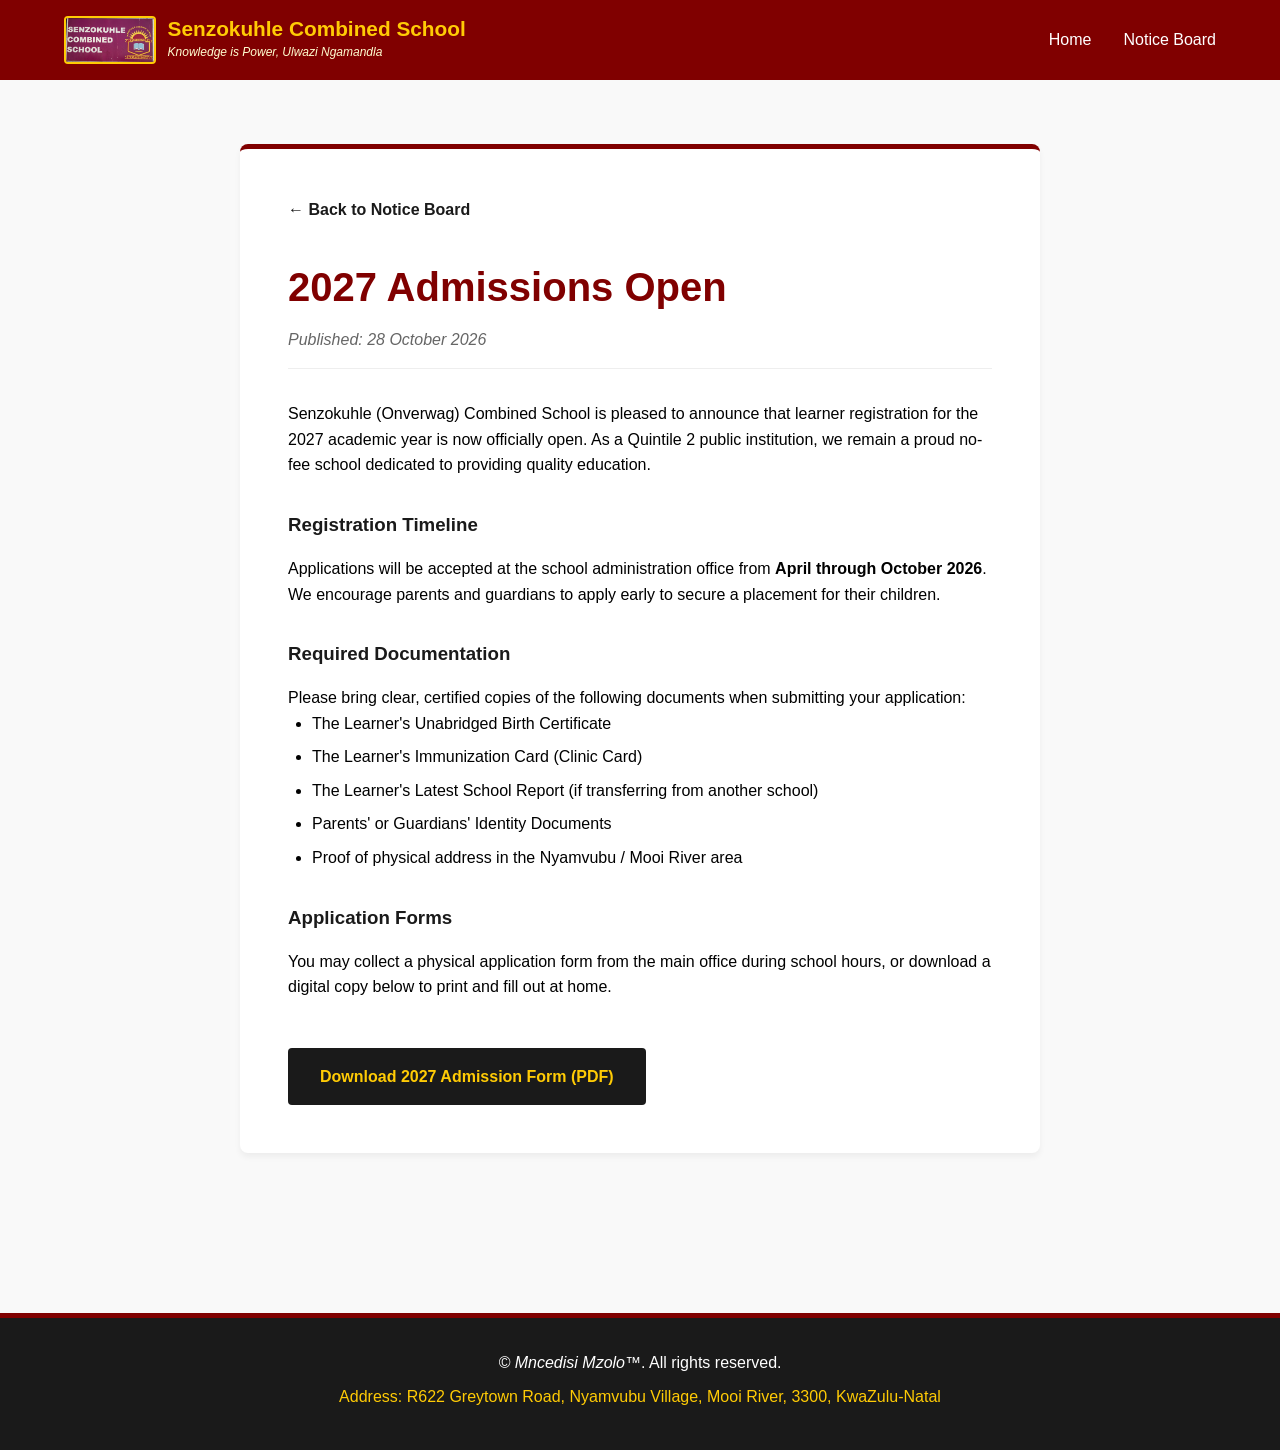
<file: admissions.html>
<!DOCTYPE html>
<html lang="en">
<head>
    <meta charset="UTF-8">
    <meta name="viewport" content="width=device-width, initial-scale=1.0">
    <title>Admissions | Senzokuhle Combined School - Knowledge is Power, Ulwazi Ngamandla</title>
    <link rel="icon" href="./images/school-logo.jpg">
    <link rel="stylesheet" href="./stylesheets/style.css">
</head>
<body>
    <!-- Header linking back to index.html -->
    <header>
        <div class="logo-container">
            <img src="images/school-logo.jpg" alt="Senzokuhle Combined School Emblem" class="header-logo">
            <div class="logo-text">
                <span class="school-name">Senzokuhle Combined School</span>
                <span class="school-motto">Knowledge is Power, Ulwazi Ngamandla</span>
            </div>
        </div>
        <nav>
            <ul>
                <li><a href="index.html#home">Home</a></li>
                <li><a href="index.html#news">Notice Board</a></li>
            </ul>
        </nav>
    </header>

    <main class="article-container">
        <article class="news-article">
            <!-- Back link specifically targeting index.html -->
            <a href="index.html#news" class="back-link">&larr; Back to Notice Board</a>
            
            <h1>2027 Admissions Open</h1>
            <span class="publish-date">Published: 28 October 2026</span>
            
            <div class="article-body">
                <p>Senzokuhle (Onverwag) Combined School is pleased to announce that learner registration for the 2027 academic year is now officially open. As a Quintile 2 public institution, we remain a proud no-fee school dedicated to providing quality education.</p>
                
                <h3>Registration Timeline</h3>
                <p>Applications will be accepted at the school administration office from <strong>April through October 2026</strong>. We encourage parents and guardians to apply early to secure a placement for their children.</p>

                <h3>Required Documentation</h3>
                <p>Please bring clear, certified copies of the following documents when submitting your application:</p>
                <ul>
                    <li>The Learner's Unabridged Birth Certificate</li>
                    <li>The Learner's Immunization Card (Clinic Card)</li>
                    <li>The Learner's Latest School Report (if transferring from another school)</li>
                    <li>Parents' or Guardians' Identity Documents</li>
                    <li>Proof of physical address in the Nyamvubu / Mooi River area</li>
                </ul>

                <h3>Application Forms</h3>
                <p>You may collect a physical application form from the main office during school hours, or download a digital copy below to print and fill out at home.</p>
                
                <div class="download-links">
                    <a href="#" class="btn-download">Download 2027 Admission Form (PDF)</a>
                </div>
            </div>
        </article>
    </main>

    <footer>
        <div class="footer-content">
            <p><em>&copy; Mncedisi Mzolo&trade;</em>. All rights reserved.</p>
            <p>Address: R622 Greytown Road, Nyamvubu Village, Mooi River, 3300, KwaZulu-Natal</p>
        </div>
    </footer>
    <script src="/scripts/script.js"></script>
</body>
</html>
</file>
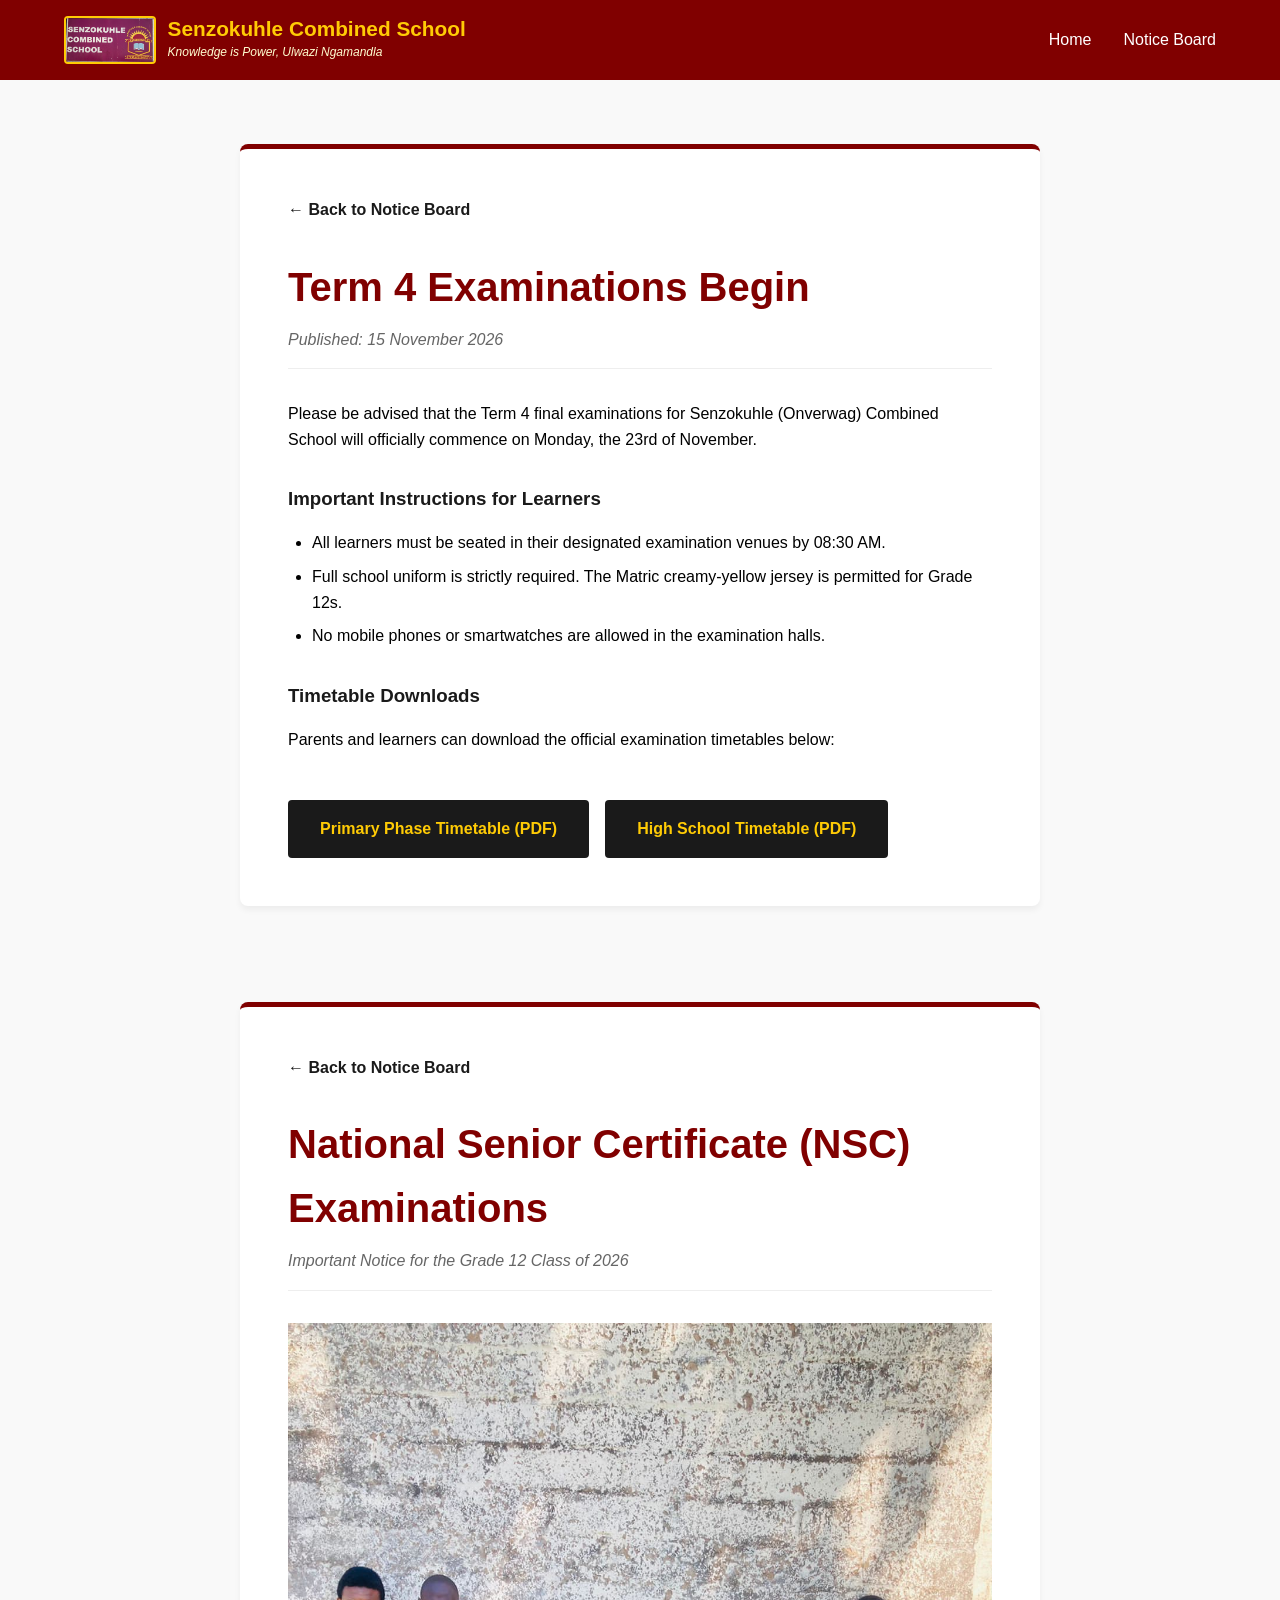
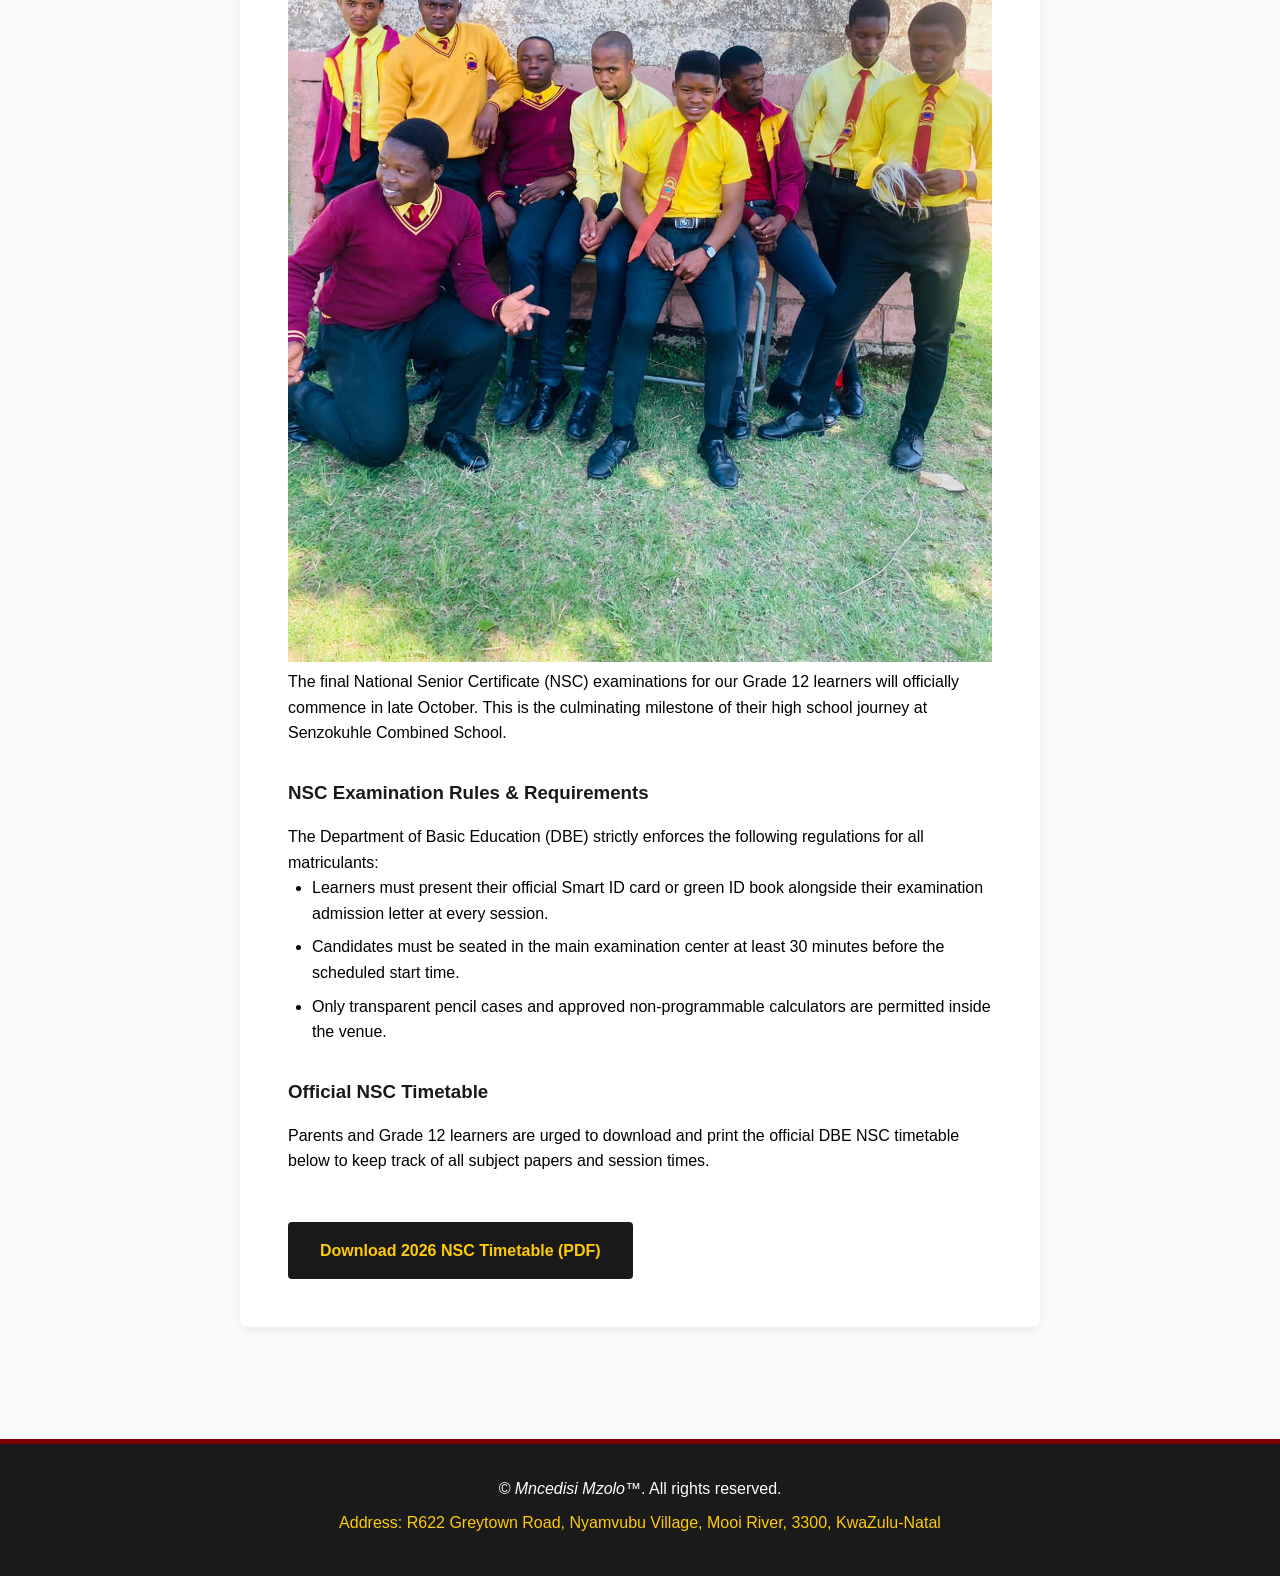
<file: timetable.html>
<!DOCTYPE html>
<html lang="en">
<head>
    <meta charset="UTF-8">
    <meta name="viewport" content="width=device-width, initial-scale=1.0">
    <title>Timetable For Examinations | Senzokuhle Combined School - Knowledge is Power, Ulwazi Ngamandla</title>
    <link rel="icon" href="./images/school-logo.jpg">
    <link rel="stylesheet" href="./stylesheets/style.css">
</head>
<body>
    <header>
        <div class="logo-container">
            <img src="images/school-logo.jpg" alt="Senzokuhle Combined School Emblem" class="header-logo">
            <div class="logo-text">
                <span class="school-name">Senzokuhle Combined School</span>
                <span class="school-motto">Knowledge is Power, Ulwazi Ngamandla</span>
            </div>
        </div>
        <nav>
            <ul>
                <li><a href="index.html#home">Home</a></li>
                <li><a href="index.html#news">Notice Board</a></li>
            </ul>
        </nav>
    </header>
    <!-- Article Content -->
    <main class="article-container">
        <article class="news-article">
            <a href="index.html#news" class="back-link">&larr; Back to Notice Board</a>
            
            <h1>Term 4 Examinations Begin</h1>
            <span class="publish-date">Published: 15 November 2026</span>
            
            <div class="article-body">
                <p>Please be advised that the Term 4 final examinations for Senzokuhle (Onverwag) Combined School will officially commence on Monday, the 23rd of November.</p>
                
                <h3>Important Instructions for Learners</h3>
                <ul>
                    <li>All learners must be seated in their designated examination venues by 08:30 AM.</li>
                    <li>Full school uniform is strictly required. The Matric creamy-yellow jersey is permitted for Grade 12s.</li>
                    <li>No mobile phones or smartwatches are allowed in the examination halls.</li>
                </ul>

                <h3>Timetable Downloads</h3>
                <p>Parents and learners can download the official examination timetables below:</p>
                <div class="download-links">
                    <a href="#" class="btn-download">Primary Phase Timetable (PDF)</a>
                    <a href="#" class="btn-download">High School Timetable (PDF)</a>
                </div>
            </div>
        </article>

        <!-- Second Article: NSC Examinations -->
        <article class="news-article" id="nsc" style="margin-top: 3rem;">
            <a href="index.html#news" class="back-link">&larr; Back to Notice Board</a>
            
            <h1>National Senior Certificate (NSC) Examinations</h1>
            <span class="publish-date">Important Notice for the Grade 12 Class of 2026</span>
            
           
            <img src="images/exam-hall.jpg" alt="Grade 12 learners writing NSC exams" class="article-featured-img">
            
            <div class="article-body">
                <p>The final National Senior Certificate (NSC) examinations for our Grade 12 learners will officially commence in late October. This is the culminating milestone of their high school journey at Senzokuhle Combined School.</p>
                
                <h3>NSC Examination Rules & Requirements</h3>
                <p>The Department of Basic Education (DBE) strictly enforces the following regulations for all matriculants:</p>
                <ul>
                    <li>Learners must present their official Smart ID card or green ID book alongside their examination admission letter at every session.</li>
                    <li>Candidates must be seated in the main examination center at least 30 minutes before the scheduled start time.</li>
                    <li>Only transparent pencil cases and approved non-programmable calculators are permitted inside the venue.</li>
                </ul>

                <h3>Official NSC Timetable</h3>
                <p>Parents and Grade 12 learners are urged to download and print the official DBE NSC timetable below to keep track of all subject papers and session times.</p>
                <div class="download-links">
                    <a href="#" class="btn-download">Download 2026 NSC Timetable (PDF)</a>
                </div>
            </div>
        </article>
    </main>
    <footer>
        <div class="footer-content">
            <p><em>&copy; Mncedisi Mzolo&trade;</em>. All rights reserved.</p>
            <p>Address: R622 Greytown Road, Nyamvubu Village, Mooi River, 3300, KwaZulu-Natal</p>
        </div>
    </footer>
    <script src="/scripts/script.js"></script>
</body>
</html>
</file>
<file: stylesheets/style.css>
:root {
    --school-maroon: #800000;
    --school-yellow: #FFCB05;
    --school-black: #1a1a1a;
    --matric-cream: #FFFDD0;
    --background-light: #f9f9f9;
    --white: #ffffff;
}

*, *::before, *::after {
    box-sizing: border-box;
    margin: 0;
    padding: 0;
}

html, body {
    width: 100%;
    max-width: 100%;
}

body {
    overflow-x: clip;
}

body {
    font-family: Arial, sans-serif;
    color: var(--text-dark);
    background-color: var(--white);
    line-height: 1.6;
}

/* Core Main Container */
main {
    display: grid;
    grid-template-columns: minmax(0, 1fr);
    grid-template-rows: auto auto auto;
    gap: 3rem;
}

/* Ensures Images & Media Never Exceed Screen Width */
img, iframe, canvas, svg, video {
    max-width: 100%;
    height: auto;
}

.hero-section {
    /* Use a placeholder until you have a real photo of the school */
    background: linear-gradient(rgba(26, 26, 26, 0.8), rgba(128, 0, 0, 0.8)), url('hero-img.jpg') center/cover;
    height: 70vh;
    min-height: 400px;
    display: flex;
    align-items: center;
    justify-content: center;
    text-align: center;
    color: var(--white);
    padding: 0 20px;
}

.hero-content h1 {
    font-size: clamp(1.8rem, 8vw, 3.5rem);
    overflow-wrap: anywhere;
    color: var(--school-yellow);
    margin-bottom: 1rem;
    text-transform: uppercase;
    letter-spacing: 2px;
}

.hero-content p {
    font-size: clamp(1rem, 4vw, 1.5rem);
    max-width: 600px;
    margin: 0 auto;
}

/* Logo Container & Motto in Sticky Header */
.logo-container {
    display: flex;
    align-items: center;
    gap: 12px;
}

.header-logo {
    height: 48px;
    width: auto;
    border-radius: 4px;
    border: 2px solid var(--school-yellow);
    object-fit: contain;
}

.logo-text {
    display: flex;
    flex-direction: column;
}

.school-name {
    font-size: 1.3rem;
    font-weight: bold;
    color: var(--school-yellow);
    line-height: 1.1;
}

.school-motto {
    font-size: 0.75rem;
    color: var(--matric-cream);
    font-style: italic;
    margin-top: 2px;
}

/* Hero Badge & Motto Banner */
.hero-badge {
    max-width: 220px;
    width: 100%;
    height: auto;
    margin-bottom: 1.5rem;
    border: 3px solid var(--school-yellow);
    border-radius: 8px;
    box-shadow: 0 6px 15px rgba(0, 0, 0, 0.4);
}

.motto-banner {
    font-size: 1.3rem;
    font-weight: bold;
    color: var(--school-yellow);
    margin-bottom: 1rem;
    font-style: italic;
    text-shadow: 1px 1px 3px rgba(0,0,0,0.8);
}

/* Updated 3-Column Dashboard */
.dashboard-banner {
    display: grid;
    grid-template-columns: repeat(3, 1fr);
    gap: 1.5rem;
    padding: 2rem;
    background-color: var(--school-black); /* Updated from --primary-color */
    color: var(--white);
    text-align: center;
}

/* Added to make the numbers stand out in the school's yellow */
.dashboard-banner h3 {
    color: var(--school-yellow);
    font-size: 2.5rem;
    margin-bottom: 0.5rem;
}

/* News & Announcements Section */
.news-section {
    padding: 4rem 2rem;
    background-color: var(--background-light);
    max-width: 1200px;
    margin: 0 auto;
}

.news-section h2 {
    color: var(--school-maroon);
    font-size: 2rem;
    margin-bottom: 0.5rem;
    text-align: center;
}

.news-section .section-intro {
    text-align: center;
    margin-bottom: 3rem;
}

.news-grid {
    display: grid;
    grid-template-columns: repeat(auto-fit, minmax(min(100%, 320px), 1fr));
    gap: 2rem;
}

/* Flexbox for aligning date badge and text side-by-side */
.news-card {
    background-color: var(--white);
    border-radius: 8px;
    display: flex;
    overflow: hidden;
    box-shadow: 0 4px 6px rgba(0,0,0,0.05);
    border-left: 5px solid var(--school-yellow);
    transition: transform 0.3s ease, box-shadow 0.3s ease;
}

.news-card:hover {
    transform: translateY(-5px);
    box-shadow: 0 8px 15px rgba(0,0,0,0.1);
}

.news-date {
    background-color: var(--school-maroon);
    color: var(--white);
    padding: 1.5rem 1rem;
    display: flex;
    flex-direction: column;
    align-items: center;
    justify-content: center;
    min-width: 80px;
}

.news-date .day {
    font-size: 1.8rem;
    font-weight: bold;
    line-height: 1;
}

.news-date .month {
    font-size: 0.9rem;
    text-transform: uppercase;
    letter-spacing: 1px;
    margin-top: 0.25rem;
}

.news-content {
    padding: 1.5rem;
    display: flex;
    flex-direction: column;
}

.news-content h3 {
    color: var(--school-black);
    margin-bottom: 0.5rem;
    font-size: 1.25rem;
}

.news-content p {
    color: #555;
    font-size: 0.95rem;
    margin-bottom: 1rem;
    flex-grow: 1; /* Pushes the 'Read More' link to the bottom */
}

.read-more {
    color: var(--school-maroon);
    text-decoration: none;
    font-weight: bold;
    font-size: 0.9rem;
    transition: color 0.3s ease;
}

.read-more:hover {
    color: var(--school-yellow);
}

/* 5-Year Pass Rate Section */
.pass-rate-section {
    padding: 4rem 2rem;
    background-color: var(--background-light);
    text-align: center;
}

.pass-rate-section h2 {
    color: var(--school-maroon);
    font-size: 2rem;
    margin-bottom: 0.5rem;
}

.pass-rate-grid {
    display: grid;
    grid-template-columns: repeat(auto-fit, minmax(min(100%, 150px), 1fr));
    gap: 2rem;
    max-width: 1000px;
    margin: 2rem auto 0 auto;
}

.year-card {
    background-color: var(--white);
    padding: 2rem 1rem;
    border-radius: 12px;
    box-shadow: 0 4px 6px rgba(0,0,0,0.05);
    transition: transform 0.3s ease, box-shadow 0.3s ease;
    border-bottom: 4px solid var(--school-black);
}

.year-card:hover {
    transform: translateY(-5px);
    box-shadow: 0 8px 15px rgba(0,0,0,0.1);
}

.year-label {
    display: block;
    font-size: 1.2rem;
    font-weight: bold;
    color: var(--school-black);
    margin-bottom: 1rem;
}

.rate-circle {
    width: 90px;
    height: 90px;
    background-color: var(--school-maroon);
    color: var(--school-yellow);
    font-size: 1.8rem;
    font-weight: bold;
    display: flex;
    align-items: center;
    justify-content: center;
    border-radius: 50%;
    margin: 0 auto;
    border: 4px solid var(--school-yellow);
}

/* Matric Results Trend Section */
.results-section {
    padding: 4rem 2rem;
    background-color: var(--white);
    max-width: 1000px; /* Slightly narrower to make the chart easy to read */
    margin: 0 auto;
    text-align: center;
}

.results-section h2 {
    color: var(--school-maroon);
    font-size: 2rem;
    margin-bottom: 0.5rem;
}

.chart-container {
    position: relative;
    margin: 3rem auto 0;
    height: 60vh;
    max-height: 450px;
    width: 100%;
    background-color: var(--background-light);
    padding: 1.5rem;
    border-radius: 8px;
    box-shadow: 0 4px 6px rgba(0,0,0,0.05);
    border: 3px solid var(--school-yellow);
}

/* Mobile Responsiveness for the Chart */
@media (max-width: 768px) {
    .chart-container {
        padding: 0.5rem;
        height: 40vh;
    }
}

/* Academics Section */
.academics-section {
    background: linear-gradient(rgba(26, 26, 26, 0.8), rgba(128, 0, 0, 0.8)), url('academics.jpg') center/cover;
    padding: 4rem 2rem;
    background-color: var(--background-light);
    max-width: 1200px;
    margin: 0 auto;
    text-align: center;
}

.academics-section h2 {
    color: var(--school-maroon);
    font-size: 2rem;
    margin-bottom: 0.5rem;
}

.phases-grid {
    display: grid;
    grid-template-columns: repeat(auto-fit, minmax(min(100%, 260px), 1fr));
    gap: 2rem;
    margin-top: 3rem;
    text-align: left;
}

.phase-card {
    background-color: var(--white);
    border-radius: 8px;
    overflow: hidden;
    box-shadow: 0 4px 6px rgba(0,0,0,0.05);
    transition: transform 0.3s ease, box-shadow 0.3s ease;
}

.phase-card:hover {
    transform: translateY(-5px);
    box-shadow: 0 8px 15px rgba(0,0,0,0.1);
}

.phase-header {
    padding: 1.5rem;
    color: var(--white);
    text-align: center;
}

.phase-header h3 {
    margin-bottom: 0.25rem;
    font-size: 1.4rem;
}

.phase-header span {
    font-size: 0.9rem;
    font-weight: bold;
    text-transform: uppercase;
    letter-spacing: 1px;
}

/* Color-coded Headers */
.foundation-bg {
    background-color: var(--school-black);
}

.intermediate-bg {
    background-color: #4a0000; /* Darker maroon variant */
}

.senior-bg {
    background-color: var(--school-maroon);
}

.fet-bg {
    background-color: var(--school-yellow);
    color: var(--school-black); /* Dark text for yellow background */
}

.phase-body {
    padding: 1.5rem;
    color: #444;
}

/* Special FET styling using the Matric cream color */
.fet-card .phase-body {
    background-color: var(--matric-cream);
    color: var(--school-black);
}

/* Header & Navigation */
header {
    background-color: var(--school-maroon);
    color: var(--white);
    display: flex;
    justify-content: space-between;
    align-items: center;
    padding: 1rem 5%;
    position: sticky;
    top: 0;
    z-index: 1000;
}

.logo {
    font-size: 1.5rem;
    font-weight: bold;
    color: var(--school-yellow);
}

footer {
    background-color: var(--school-black);
    color: var(--white);
    text-align: center;
    padding: 2rem;
    border-top: 5px solid var(--school-maroon);
}

.footer-content p {
    margin-bottom: 0.5rem;
}

.footer-content p:last-child {
    color: var(--school-yellow);
}

nav ul {
    list-style: none;
    display: flex;
    gap: 2rem;
}

nav ul li a {
    color: var(--white);
    text-decoration: none;
    font-weight: 500;
    transition: color 0.3s ease;
}

nav ul li a:hover {
    color: var(--school-yellow);
}

/* Mobile Hamburger Menu icon (hidden on desktop) */
.menu-toggle {
    display: none;
    cursor: pointer;
    font-size: 1.5rem;
    color: var(--school-yellow);
}

/* Mobile Responsiveness */
@media (max-width: 768px) {
    .dashboard-banner, 
    .phases-section {
        grid-template-columns: 1fr;
    }
    .menu-toggle {
        display: block;
    }
    
    nav ul {
        display: none; /* Hidden by default on mobile */
        flex-direction: column;
        position: absolute;
        top: 100%;
        left: 0;
        width: 100%;
        background-color: var(--school-maroon);
        padding: 1rem 0;
        text-align: center;
    }
    
    nav ul.active {
        display: flex; /* Shown when toggled */
    }
    
    nav ul li {
        margin: 1rem 0;
    }
}

/* Staff Directory Section */
.staff-directory {
    padding: 4rem 2rem;
    background-color: var(--white);
    text-align: center;
}

.staff-directory h2 {
    color: var(--school-maroon);
    font-size: 2rem;
    margin-bottom: 0.5rem;
}

.section-intro {
    margin-bottom: 3rem;
    color: #666;
}

/* Responsive Grid for Profile Cards */
.staff-grid {
    display: grid;
    /* auto-fit creates as many columns as will fit based on the 280px minimum */
    grid-template-columns: repeat(auto-fit, minmax(min(100%, 280px), 1fr));
    gap: 2rem;
    max-width: 1200px;
    margin: 0 auto;
}

/* Individual Profile Card */
.staff-card {
    background-color: var(--background-light);
    padding: 2rem;
    border-radius: 8px;
    border-top: 5px solid var(--school-maroon);
    box-shadow: 0 4px 6px rgba(128, 0, 0, 0.2);
    transition: transform 0.3s ease;
}

.staff-card:hover {
    transform: translateY(-5px);
}

/* Special Matric Accent */
.staff-card.matric-card {
    background-color: var(--matric-cream);
    border-top: 5px solid var(--school-black);
}

.staff-photo {
    width: 120px;
    height: 120px;
    background-color: #ddd;
    border-radius: 50%;
    margin: 0 auto 1.5rem auto;
    border: 3px solid var(--school-yellow);
}

.staff-card h3 {
    color: var(--school-black);
    margin-bottom: 0.25rem;
}

.staff-role {
    display: block;
    color: var(--school-maroon);
    font-weight: bold;
    font-size: 0.9rem;
    margin-bottom: 1rem;
}

/* School Uniform Section */
.uniform-section {
    padding: 4rem 2rem;
    background-color: var(--white);
    text-align: center;
    max-width: 1200px;
    margin: 0 auto;
}

.uniform-section h2 {
    color: var(--school-maroon);
    font-size: 2rem;
    margin-bottom: 0.5rem;
}

.uniform-grid {
    display: grid;
    grid-template-columns: repeat(auto-fit, minmax(min(100%, 250px), 1fr));
    gap: 2rem;
    margin-top: 3rem;
}

.uniform-card {
    background-color: var(--background-light);
    padding: 2.5rem 1.5rem;
    border-radius: 8px;
    box-shadow: 0 4px 6px rgba(0,0,0,0.05);
    border-top: 5px solid;
    transition: transform 0.3s ease;
}

.uniform-card:hover {
    transform: translateY(-5px);
}

/* Color-coded card borders */
.boys-uniform {
    border-top-color: var(--school-black);
}

.girls-uniform {
    border-top-color: var(--school-maroon);
}

.matric-uniform {
    background-color: var(--matric-cream);
    border-top-color: var(--school-yellow);
}

.uniform-icon {
    font-size: 3rem;
    margin-bottom: 1rem;
}

.uniform-card h3 {
    color: var(--school-black);
    margin-bottom: 1rem;
    font-size: 1.5rem;
}

.uniform-card ul {
    list-style: none;
    padding: 0;
}

.uniform-card ul li {
    margin-bottom: 0.5rem;
    font-weight: 500;
    color: #444;
}

.matric-uniform ul li {
    color: var(--school-black);
}

/* Admissions Section */
.admissions-section {
    padding: 4rem 2rem;
    background-color: var(--school-maroon);
    color: var(--white);
}

.admissions-content {
    max-width: 1200px;
    margin: 0 auto;
}

.admissions-section h2 {
    color: var(--school-yellow);
    font-size: 2rem;
    margin-bottom: 0.5rem;
    text-align: center;
}

.admissions-section .section-intro {
    text-align: center;
    margin-bottom: 3rem;
    color: var(--white);
}

.admissions-grid {
    display: grid;
    grid-template-columns: repeat(auto-fit, minmax(min(100%, 300px), 1fr));
    gap: 2rem;
}

.requirements-box, .apply-box {
    background-color: var(--white);
    color: var(--school-black);
    padding: 2.5rem;
    border-radius: 8px;
    border-bottom: 5px solid var(--school-yellow);
}

.requirements-box h3, .apply-box h3 {
    color: var(--school-maroon);
    margin-bottom: 1rem;
}

.requirements-box ul {
    list-style-type: square;
    padding-left: 1.5rem;
}

.requirements-box ul li {
    margin-bottom: 0.5rem;
}

.btn-download {
    display: inline-block;
    margin-top: 1.5rem;
    padding: 1rem 2rem;
    background-color: var(--school-black);
    color: var(--school-yellow);
    text-decoration: none;
    font-weight: bold;
    border-radius: 4px;
    transition: background-color 0.3s ease;
}

.btn-download:hover {
    background-color: var(--school-maroon);
    color: var(--white);
}

/* Contact Section */
.contact-section {
    padding: 4rem 2rem;
    background-color: var(--background-light);
    max-width: 1200px;
    margin: 0 auto;
}

.contact-section h2 {
    color: var(--school-maroon);
    font-size: 2rem;
    margin-bottom: 0.5rem;
    text-align: center;
}

.contact-section .section-intro {
    text-align: center;
    margin-bottom: 3rem;
}

.contact-grid {
    display: grid;
    grid-template-columns: repeat(auto-fit, minmax(min(100%, 350px), 1fr));
    gap: 3rem;
}

.contact-info {
    background-color: var(--white);
    padding: 2rem;
    border-radius: 8px;
    border-left: 5px solid var(--school-black);
    box-shadow: 0 4px 6px rgba(0,0,0,0.05);
}

.contact-info p {
    margin-bottom: 1rem;
}

.map-placeholder {
    width: 100%;
    height: 200px;
    background-color: #ddd;
    display: flex;
    align-items: center;
    justify-content: center;
    color: #666;
    margin-top: 1.5rem;
    border-radius: 4px;
}

/* Form Styling */
.contact-form-container {
    background-color: var(--white);
    padding: 2rem;
    border-radius: 8px;
    border-top: 5px solid var(--school-maroon);
    box-shadow: 0 4px 6px rgba(160, 19, 19, 0.904);
}

.form-group {
    margin-bottom: 1.5rem;
}

.form-group label {
    display: block;
    font-weight: bold;
    margin-bottom: 0.5rem;
    color: var(--school-black);
}

.form-group input, 
.form-group select, 
.form-group textarea {
    width: 100%;
    padding: 0.75rem;
    border: 1px solid #ccc;
    border-radius: 4px;
    font-family: inherit;
}

.form-group input:focus, 
.form-group select:focus, 
.form-group textarea:focus {
    outline: none;
    border-color: var(--school-maroon);
    box-shadow: 0 0 5px rgba(128, 0, 0, 0.2);
}

.btn-submit {
    width: 100%;
    padding: 1rem;
    background-color: var(--school-maroon);
    color: var(--white);
    border: none;
    border-radius: 4px;
    font-size: 1.1rem;
    font-weight: bold;
    cursor: pointer;
    transition: background-color 0.3s ease, color 0.3s ease;
}

.btn-submit:hover {
    background-color: var(--school-yellow);
    color: var(--school-black);
}

/* Timetable Style*/
/* Article Page Layout */
.article-container {
    padding: 4rem 2rem;
    background-color: var(--background-light);
    min-height: 60vh;
}

.news-article {
    max-width: 800px;
    margin: 0 auto;
    background-color: var(--white);
    padding: 3rem;
    border-radius: 8px;
    box-shadow: 0 4px 6px rgba(0,0,0,0.05);
    border-top: 5px solid var(--school-maroon);
}

.back-link {
    display: inline-block;
    color: var(--school-black);
    text-decoration: none;
    font-weight: bold;
    margin-bottom: 2rem;
    transition: color 0.3s ease;
}

.back-link:hover {
    color: var(--school-yellow);
}

.news-article h1 {
    color: var(--school-maroon);
    font-size: 2.5rem;
    margin-bottom: 0.5rem;
}

.publish-date {
    display: block;
    color: #666;
    font-style: italic;
    margin-bottom: 2rem;
    padding-bottom: 1rem;
    border-bottom: 1px solid #eee;
}

.article-body h3 {
    color: var(--school-black);
    margin: 2rem 0 1rem 0;
}

.article-body ul {
    margin-left: 1.5rem;
    margin-bottom: 1.5rem;
}

.article-body li {
    margin-bottom: 0.5rem;
}

.download-links {
    display: flex;
    gap: 1rem;
    margin-top: 1.5rem;
}
</file>
